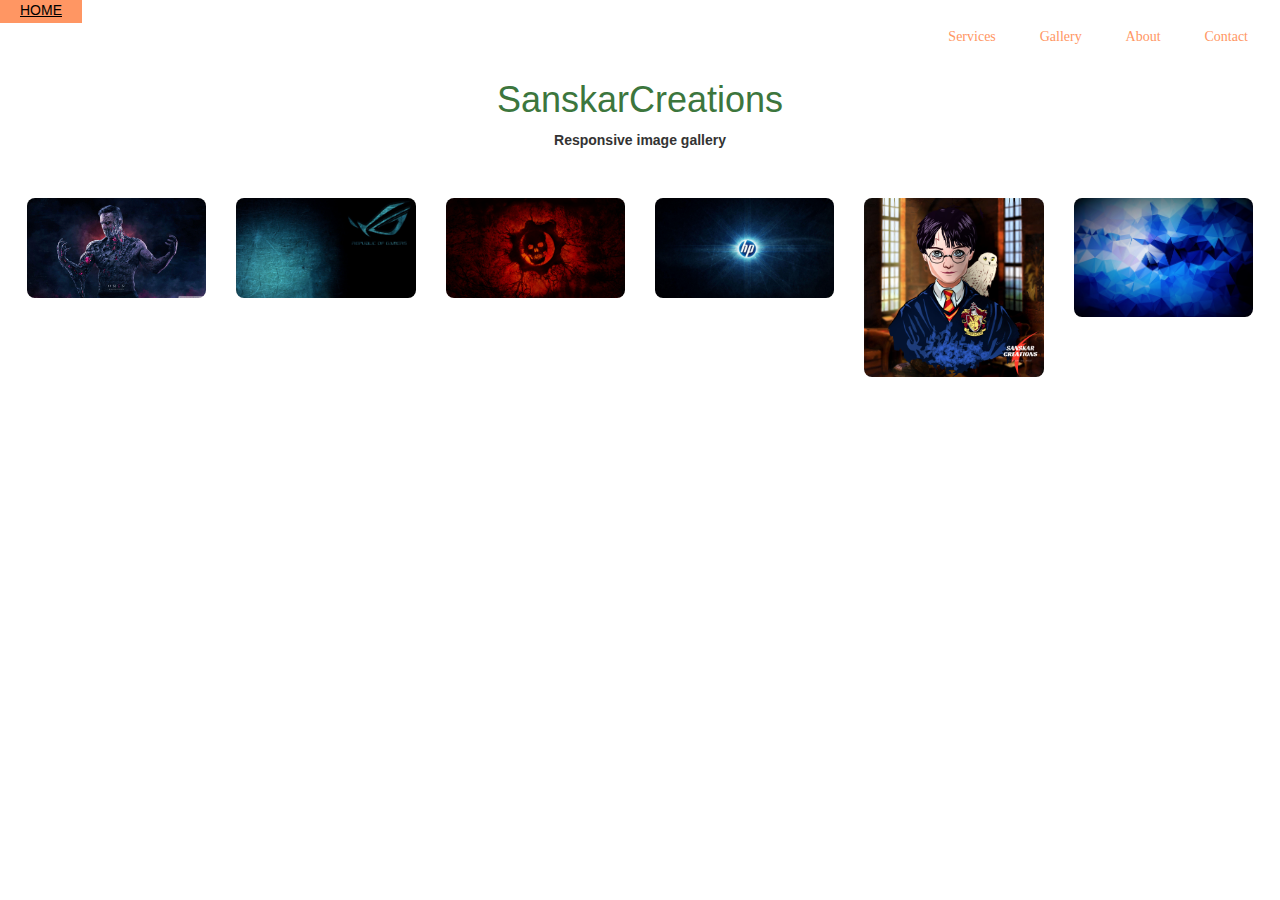
<file: IMAGES.html>
<!DOCTYPE html> 
<html> 

<meta charset="utf-8">


<head> 

  <link rel="stylesheet" href= 
"https://maxcdn.bootstrapcdn.com/bootstrap/3.4.1/css/bootstrap.min.css"> 
<link rel="stylesheet" type="text/css" href="css/style2.css">

  <script src= 
"https://ajax.googleapis.com/ajax/libs/jquery/3.4.1/jquery.min.js"> 
  </script> 
  <script src= 
"https://maxcdn.bootstrapcdn.com/bootstrap/3.4.1/js/bootstrap.min.js"> 
  </script> 
</head> 
<style> 
  
  img { 
    border-radius: 8px; 
  } 
  
  .container-fluid { 
    margin-left: 12px; 
    margin-right: 12px 
  } 
  
  .contain { 
    padding-top: 8px; 
    padding-bottom: 8px; 
  } 
  
  .modal-content, 
  .modal-header, 
  .modal-footer { 
    background-color: transparent; 
    border: 0px; 
    color: white; 
    -webkit-box-shadow: 0px 0px 0px 0px rgba(255, 255, 255, 1); 
    -moz-box-shadow: 0px 0px 0px 0px rgba(255, 255, 255, 1); 
    box-shadow: 0px 0px 0px 0px rgba(255, 255, 255, 1); 
  } 
  
  .modal-dialog { 
    width: 100%; 
    height: 50%; 
    margin-top: 8px; 
  } 
  
  .close { 
    color: white; 
    opacity: 0.8; 
  } 
  
  .modal-body { 
    height: 75%; 
  } 
</style> 

<body>
<header>
  <li><a href="index.html">HOME</a></li>
    </div>
    <ul>
      <li><a href="#">Services</a></li>
      <li><a href="IMAGES.html">Gallery</a></li>
      <li><a href="#">About</a></li>
      <li><a href="contact.html">Contact</a></li>
    </ul>
  </div>
</header> 
  <br> 
  <br> 
  <center> 
    <h1 class="text text-success">SanskarCreations</h1> 
    <b>Responsive image gallery</b> 
  </center> 
  <br> 
  <br> 
  <div class="container-fluid"> 
    <center> 
      <div id=gallery> 
      </div> 
    </center> 

    <div class="modal fade" id="myModal" role="dialog"> 
      <div class="modal-dialog"> 
        <div class="modal-content"> 
          <div class="modal-header"> 
            <button type="button" class="close"
                data-dismiss="modal"> 
            × 
            </button> 

          </div> 
          <div class="modal-body"> 
          </div> 
          <div class="modal-footer"> 
             
          </div> 
        </div> 
      </div> 
  </div> 
</div> 
<script> 
        
  a = [ 
'image4.jpg', 
'image2.jpg', 
'image3.jpg', 
'image1.jpg', 
'image5.jpg', 
'background3.jpg'
  ]; 
  var x = 0; 
  for (var i = 0; x < a.length; i++) { 
    var append = "<div class='row'>"; 
    for (var j = 0; j < 6 && x < a.length; j++) { 
      append += ` 
  <div class="contain col-sm-6 col-md-2"> 
    <img class="img-responsive" src=` + a[x++] + `> 
  </div> 
  `; 
    } 
    append += '</div>'; 
    appender(append); 
  } 

  function appender(x) { 
    $('#gallery').html(function(i, original_html) { 
      return (original_html + x); 
    }); 
  } 

  $(document).on('click', 'img', function() { 
    imgAddr = $(this).attr('src'); 
    data = "<center><img src=" + imgAddr + " width='50%'>"; 
    $('#myModal').find('.modal-body').html(data); 
    $('#myModal').modal(); 
  }); 
</script> 
</body> 

</html>
</file>
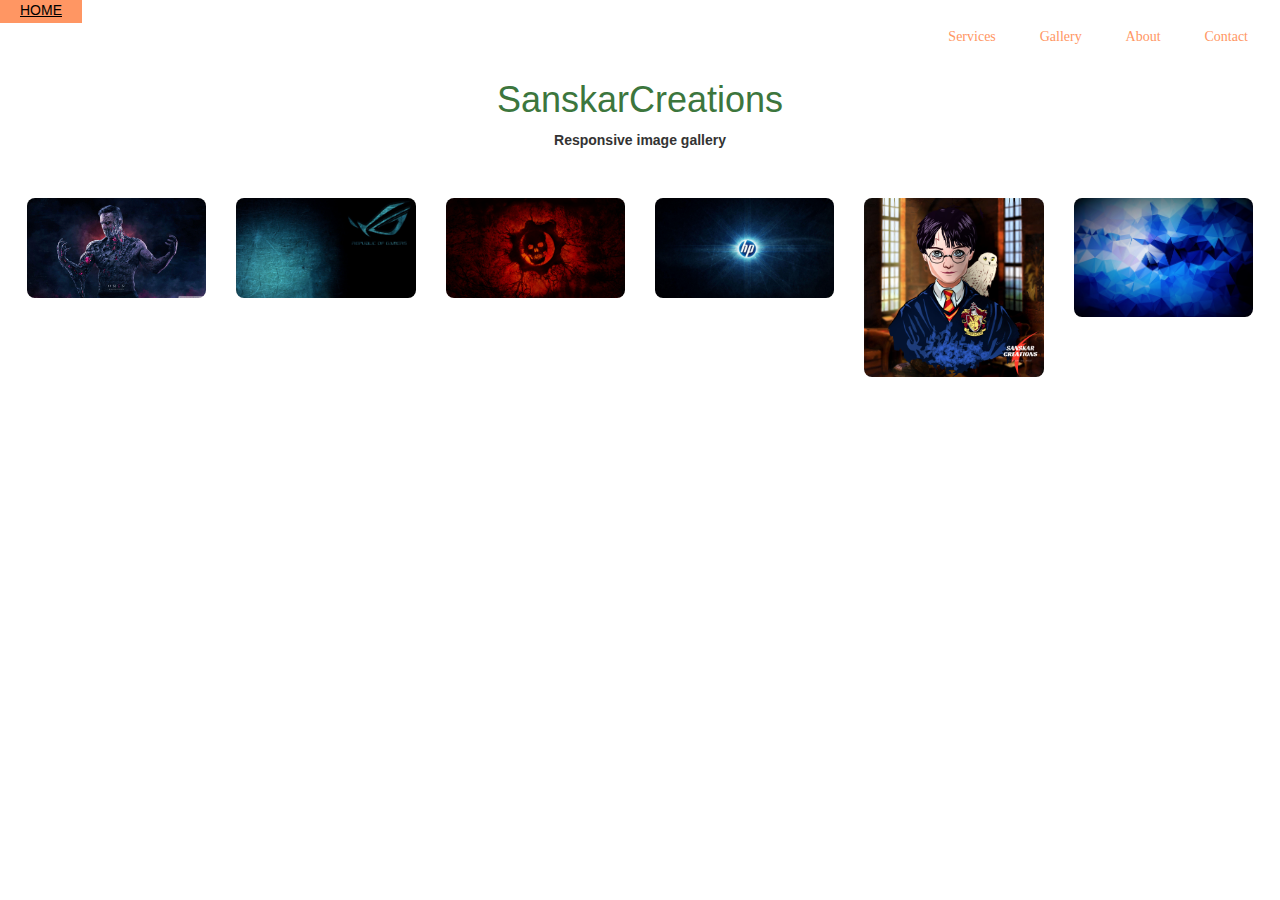
<file: index (2).html>
<!DOCTYPE html> 
<html> 

<meta charset="utf-8">


<head> 

  <link rel="stylesheet" href= 
"https://maxcdn.bootstrapcdn.com/bootstrap/3.4.1/css/bootstrap.min.css"> 
<link rel="stylesheet" type="text/css" href="css/style2.css">

  <script src= 
"https://ajax.googleapis.com/ajax/libs/jquery/3.4.1/jquery.min.js"> 
  </script> 
  <script src= 
"https://maxcdn.bootstrapcdn.com/bootstrap/3.4.1/js/bootstrap.min.js"> 
  </script> 
</head> 
<style> 
  
  img { 
    border-radius: 8px; 
  } 
  
  .container-fluid { 
    margin-left: 12px; 
    margin-right: 12px 
  } 
  
  .contain { 
    padding-top: 8px; 
    padding-bottom: 8px; 
  } 
  
  .modal-content, 
  .modal-header, 
  .modal-footer { 
    background-color: transparent; 
    border: 0px; 
    color: white; 
    -webkit-box-shadow: 0px 0px 0px 0px rgba(255, 255, 255, 1); 
    -moz-box-shadow: 0px 0px 0px 0px rgba(255, 255, 255, 1); 
    box-shadow: 0px 0px 0px 0px rgba(255, 255, 255, 1); 
  } 
  
  .modal-dialog { 
    width: 100%; 
    height: 50%; 
    margin-top: 8px; 
  } 
  
  .close { 
    color: white; 
    opacity: 0.8; 
  } 
  
  .modal-body { 
    height: 75%; 
  } 
</style> 

<body>
<header>
  <li><a href="index.html">HOME</a></li>
    </div>
    <ul>
      <li><a href="#">Services</a></li>
      <li><a href="index (2).html">Gallery</a></li>
      <li><a href="index (3).html">About</a></li>
      <li><a href="index (4).html">Contact</a></li>
    </ul>
  </div>
</header> 
  <br> 
  <br> 
  <center> 
    <h1 class="text text-success">SanskarCreations</h1> 
    <b>Responsive image gallery</b> 
  </center> 
  <br> 
  <br> 
  <div class="container-fluid"> 
    <center> 
      <div id=gallery> 
      </div> 
    </center> 

    <div class="modal fade" id="myModal" role="dialog"> 
      <div class="modal-dialog"> 
        <div class="modal-content"> 
          <div class="modal-header"> 
            <button type="button" class="close"
                data-dismiss="modal"> 
            × 
            </button> 

          </div> 
          <div class="modal-body"> 
          </div> 
          <div class="modal-footer"> 
             
          </div> 
        </div> 
      </div> 
  </div> 
</div> 
<script> 
        
  a = [ 
'image4.jpg', 
'image2.jpg', 
'image3.jpg', 
'image1.jpg', 
'image5.jpg', 
'background3.jpg'
  ]; 
  var x = 0; 
  for (var i = 0; x < a.length; i++) { 
    var append = "<div class='row'>"; 
    for (var j = 0; j < 6 && x < a.length; j++) { 
      append += ` 
  <div class="contain col-sm-6 col-md-2"> 
    <img class="img-responsive" src=` + a[x++] + `> 
  </div> 
  `; 
    } 
    append += '</div>'; 
    appender(append); 
  } 

  function appender(x) { 
    $('#gallery').html(function(i, original_html) { 
      return (original_html + x); 
    }); 
  } 

  $(document).on('click', 'img', function() { 
    imgAddr = $(this).attr('src'); 
    data = "<center><img src=" + imgAddr + " width='50%'>"; 
    $('#myModal').find('.modal-body').html(data); 
    $('#myModal').modal(); 
  }); 
</script> 
</body> 

</html>
</file>
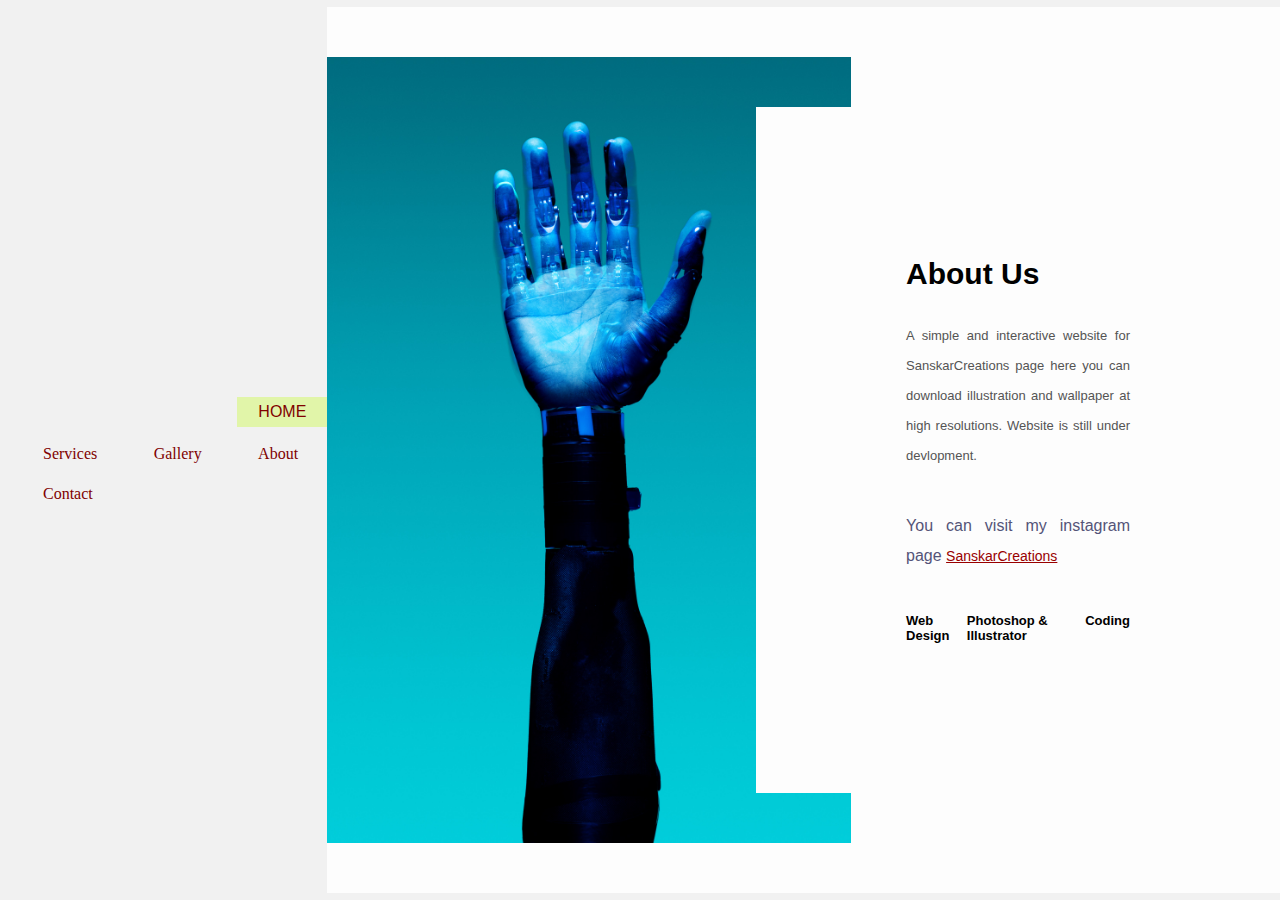
<file: index (3).html>
<html lang="en">
<head>
    <meta charset="UTF-8">
    <meta name="viewport" content="width=device-width, initial-scale=1.0">
    <title></title>
    <link rel="stylesheet" href="css/style(3).css">
    <meta name="viewport" content="width=device-width"> 
</head>
<body>
    <header>
        <a class="abc" href="index.html">HOME</a>
        <header>
        <div>
          <ul>
      <li><a href="#">Services</a></li>
      <li><a href="index (2).html">Gallery</a></li>
      <li><a href="index (3).html">About</a></li>
      <li><a href="index (4).html">Contact</a></li>
    </ul>
</div>
</header>
    </header>
    <div class="about-section">
        <div class="inner-container">
            <h1>About Us</h1>
            <p class="text">
                A simple and interactive website for SanskarCreations page here you can download illustration and wallpaper at high resolutions. Website is still under devlopment. 
                <p class="line"> You can visit my instagram page 
                <a class="link" href="https://www.google.co.in/url?sa=t&rct=j&q=&esrc=s&source=web&cd=&cad=rja&uact=8&ved=2ahUKEwiT08Tu3ejuAhVugtgFHRYJA3UQFjAAegQIARAC&url=https%3A%2F%2Fwww.instagram.com%2Fsanskar_creation.s%2F&usg=AOvVaw04H8gb7HERdOiRqIH3l2Eb">SanskarCreations</a>
                </p>
            </p>
            <div class="skills">
                <span>Web Design</span>
                <span>Photoshop & Illustrator</span>
                <span>Coding</span>
            </div>
        </div>
    </div>
</body>
</html>
</file>
<file: css/style2.css>
header li a{
    text-decoration: none;
    color: rgb(255,150,99);
    padding: 5px 20px;
    border: 1px solid trasparent;
    transition:0.9s ease;
    background-color: trasparent;
    color: rgb(255,150,99);
}
header li a:hover{
    background-color: rgb(255,150,99);
    color: #000;


}

ul{
    float: right;
    list-style-type: none;
    margin-right: 12px;
    margin-top: 6px;
    } 
ul{
    float: right;
    list-style-type: none;
    margin-right: 12px;
    margin-top: 6px;
}
ul li{
    display: inline-block;
}
ul li a{
    font-family: Century Gothic;
    text-decoration: none;
    color: rgb(255,150,99);
    padding: 5px 20px;
    border: 1px solid trasparent;
    transition:0.9s ease;
}
ul li a:hover{
    background-color: rgb(255,150,99);
    color: #000;
}
ul li.active a{
    background-color:#000;
    color:rgb(255,150,99);
}
</file>
<file: css/style(3).css>
*{
    margin: 0;
    padding: 0;
    font-family: "Open Sans",sans-serif;
    box-sizing: border-box;
}
header a{
    display: inline-block;
    float: right;
    list-style-type: none;
    margin-left: 10px;
    margin-top: 6px;

}
header a{
    text-decoration: none;
    color: #800000;
    padding: 5px 20px;
    border: 1px solid transparent;
    transition: 0.9s ease;
    
}

.abc{
    color::#800000;
    background-color: #E1F5A9;
}
body{
    min-height: 100vh;
    display: flex;
    align-items: center;
    justify-content: center;
    background-color: #f1f1f1;
}
ul{
    float: right;
    list-style-type: none;
    margin-left: 12px;
    margin-top: 6px;
}
ul li{
    display: inline-block;
}
ul li a{
    font-family: Century Gothic;
    text-decoration: none;
    color: #800000;
    padding: 5px 20px;
    border: 1px solid trasparent;
    transition:0.9s ease;
}
ul li a:hover{
    background-color:#800000;
    color: #fff;
}
    

.about-section{
    background: url(image6.jpg) no-repeat left;
    background-size: 55%;
    background-color: #fdfdfd;
    overflow: hidden;
    padding: 100px 0;
}

.inner-container{
    width: 55%;
    float: right;
    background-color: #fdfdfd;
    padding: 150px;
}

.inner-container h1{
    margin-bottom: 30px;
    font-size: 30px;
    font-weight: 900;
}

.text{
    font-size: 13px;
    color: #545454;
    line-height: 30px;
    text-align: justify;
    margin-bottom: 40px;
}
.line{
  ]font-size: 14px;
    color: #545478;
    line-height: 30px;
    text-align: justify;
    margin-bottom: 42px;
    }
.link{
    color: #990000;
    font-size: 14px;
    line-height: 30px;
    text-align: justify;
    margin-bottom: 42px;

}

.skills{
    display: flex;
    justify-content: space-between;
    font-weight: 700;
    font-size: 13px;
}

@media screen and (max-width:1200px){
    .inner-container{
        padding: 80px;
    }
}

@media screen and (max-width:1000px){
    .about-section{
        background-size: 100%;
        padding: 100px 40px;
    }
    .inner-container{
        width: 100%;
    }
}

@media screen and (max-width:600px){
    .about-section{
        padding: 0;
    }
    .inner-container{
        padding: 60px;
    }
}
</file>
